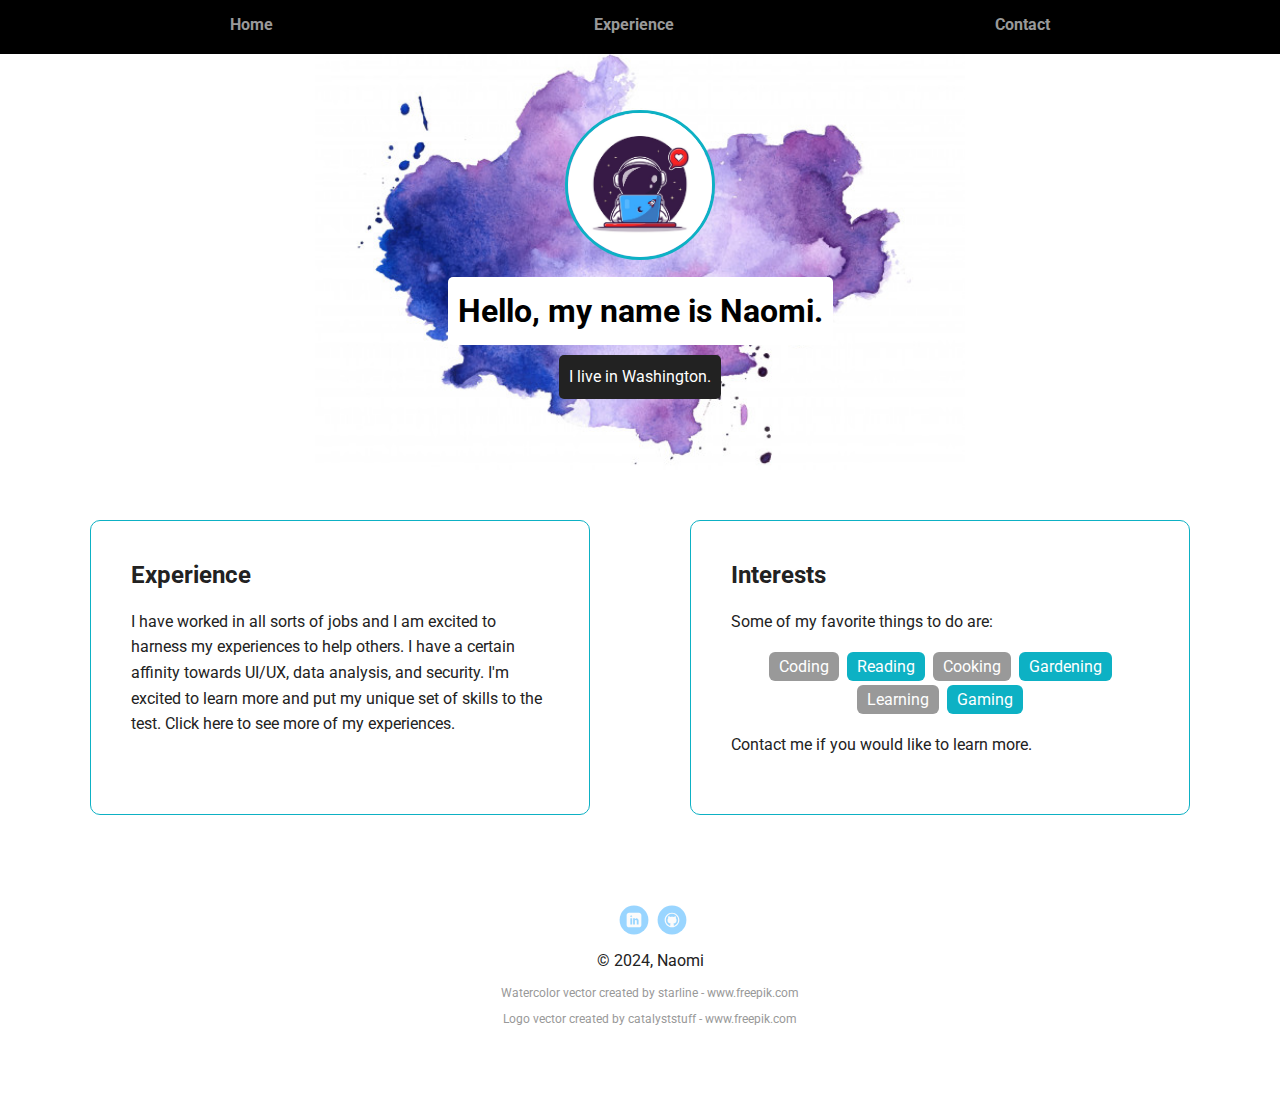
<file: index.html>
<!doctype html>
<html lang="en">
<head>
  <meta charset="utf-8">
  <title>Naomi's Profile</title>
  <meta name="viewport" content="width=device-width, initial-scale=1.0">
  <link rel="stylesheet" href="styles.css">
  <link href="https://fonts.googleapis.com/css?family=Muli%7CRoboto:400,300,500,700,900" rel="stylesheet"></head>
  <body>

    <nav class="main-nav">
        <ul class="nav">
          <li><a href="index.html">Home</a></li>
          <li><a href="experience.html">Experience</a></li>
          <li><a href="contact.html">Contact</a></li>
        </ul>
      </nav>

    <header>
      <img src="images/astro.jpg" alt="Astronaut using laptop." class="profile-image">
      <h1 class="tag name">Hello, my name is Naomi.</h1>
      <p class="tag location">I live in Washington.</p>
    </header>

    <main class="flex">
      <section class="card">
        <h2>Experience</h2>
        <p>I have worked in all sorts of jobs and I am excited to harness my experiences to help others. I have a certain affinity towards UI/UX, data analysis, and security. I'm excited to learn more and put my unique set of skills to the test. Click here to see more of my experiences. </p>
        <p><a class="sectionLink" href="experience.html">Experience</a></p>
      </section> 

      <section class="card">
        <h2>Interests</h2>
        <p>Some of my favorite things to do are:</p>
        <ul class="hobbies">
          <li>Coding</li>
          <li>Reading</li>
          <li>Cooking</li>
          <li>Gardening</li>
          <li>Learning</li>
          <li>Gaming</li>
        </ul>
        <p>Contact me if you would like to learn more.</p>
        <p><a class="sectionLink" href="contact.html">Contact</a></p>
      </section>

    </main>
    <footer>
      <ul>
        <li><a href="https://www.linkedin.com/in/naomi-g-b3905b163" class="social linkedin">LinkedIn</a></li>
        <li><a href="https://www.github.com/365times" class="social github">Github</a></li>
      </ul>
      <p class="copyright"> &copy; 2024, Naomi</p>
      <p class="credits"> <a href="https://www.freepik.com/free-photos-vectors/watercolor">Watercolor vector created by starline - www.freepik.com</a> </p>
      <p class="credits"><a href='https://www.freepik.com/free-photos-vectors/logo'>Logo vector created by catalyststuff - www.freepik.com</a></p>
    </footer>
  </body>
  </html>
</file>
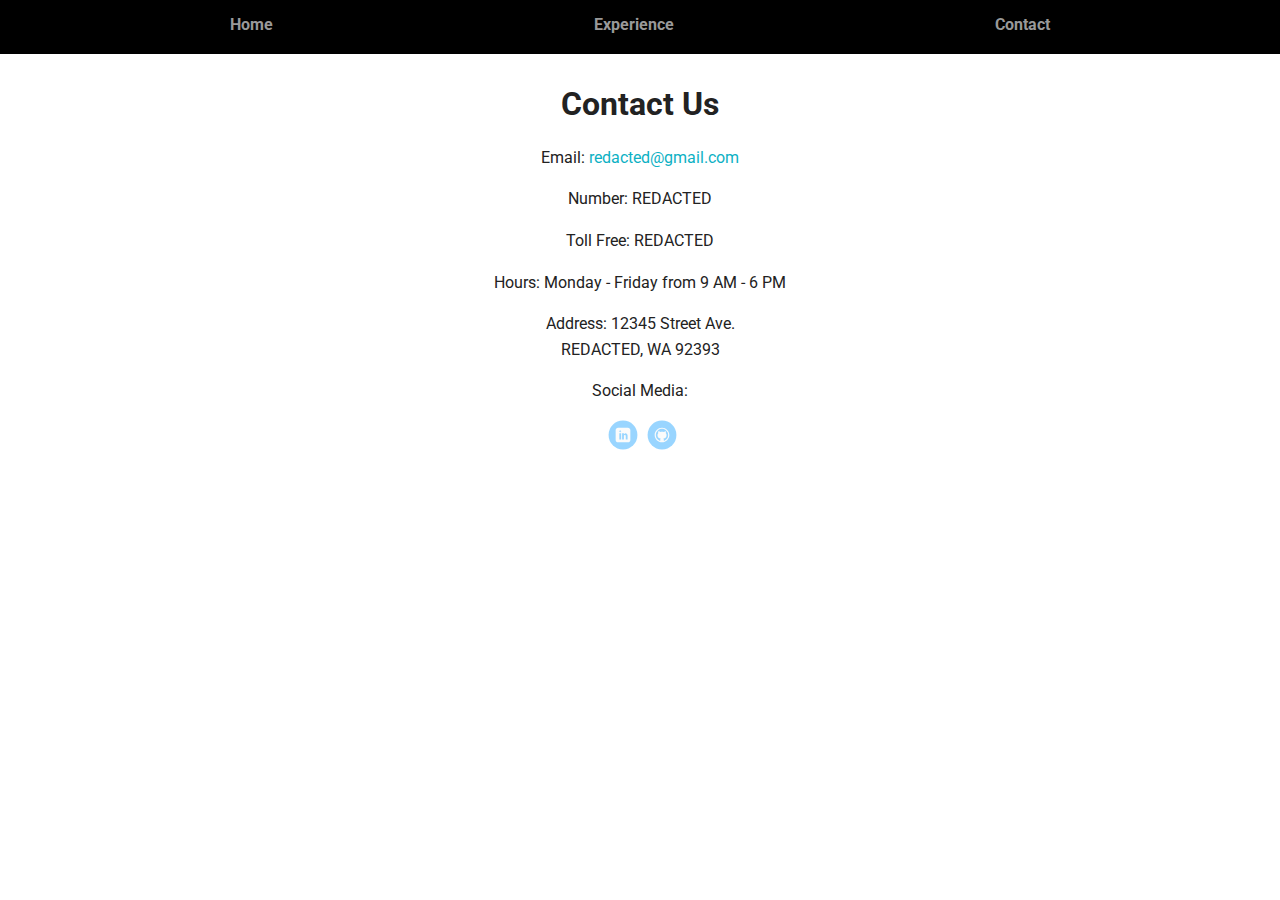
<file: contact.html>
<!DOCTYPE html>
<html lang="en">
<head>
    <meta charset="UTF-8">
    <meta name="viewport" content="width=device-width, initial-scale=1.0">
    <title>Contact</title>
    <link rel="stylesheet" href="styles.css">
    <link href="https://fonts.googleapis.com/css?family=Muli%7CRoboto:400,300,500,700,900" rel="stylesheet">
</head>
<body>
    <nav class="main-nav">
        <ul class="nav">
          <li><a href="index.html">Home</a></li>
          <li><a href="experience.html">Experience</a></li>
          <li><a href="contact.html">Contact</a></li>
        </ul>
    </nav>
    <main class="contact-us">
      <h1>Contact Us</h1>
      <p>Email: <a href="mailto:redacted@gmail.com?subject=Hi%20There!">redacted@gmail.com</a></p>
      <p>Number: REDACTED</p>
      <p>Toll Free: REDACTED</p>
      <p>Hours: Monday - Friday from 9 AM - 6 PM</p>
      <p>Address: 12345 Street Ave. <br>
        REDACTED, WA 92393 </p>
      <p>Social Media:</p>
    <p><a href="https://www.linkedin.com/in/naomi-g-b3905b163" class="social linkedin">LinkedIn</a>
        <a href="https://www.github.com/365times" class="social github">Github</a></p>
    </main>
</body>
</html>
</file>
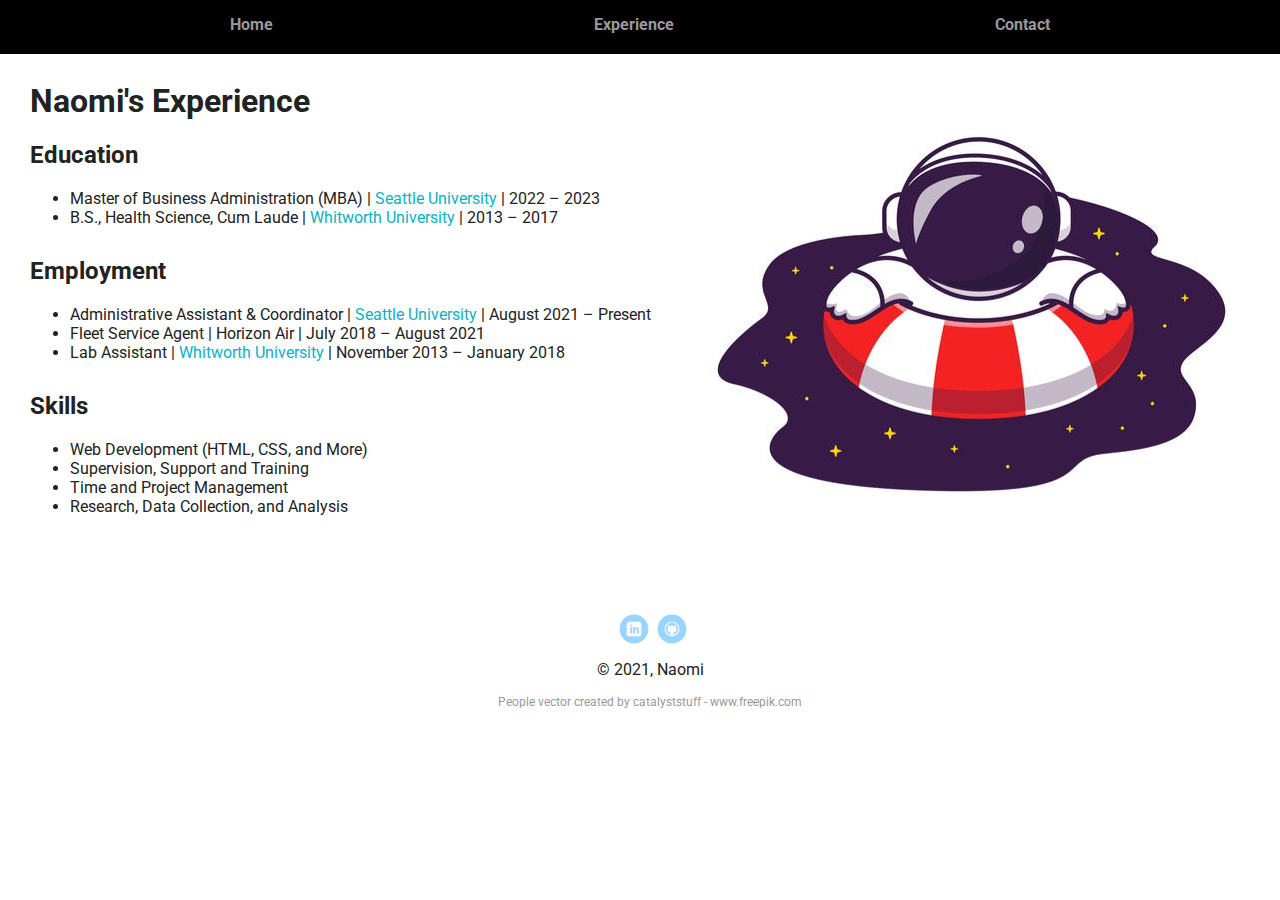
<file: experience.html>
<!DOCTYPE html>
<html lang="en">
<head>
    <meta charset="UTF-8">
    <meta name="viewport" content="width=device-width, initial-scale=1.0">
    <title>Experience</title>
    <link rel="stylesheet" href="styles.css">
    <link href="https://fonts.googleapis.com/css?family=Muli%7CRoboto:400,300,500,700,900" rel="stylesheet">
</head>
<body>
    <nav class="main-nav">
        <ul class="nav">
          <li><a href="index.html">Home</a></li>
          <li><a href="experience.html">Experience</a></li>
          <li><a href="contact.html">Contact</a></li>
        </ul>
    </nav>
  <main class="exp">
    <section class="card-2">
    <h1> Naomi's Experience</h1>
    <h2>Education</h2>
    <ul class="education">
      <li>Master of Business Administration (MBA) | <a href="https://www.seattleu.edu/">Seattle University</a> | 2022 – 2023</li>
      <li>B.S., Health Science, Cum Laude | <a href="https://www.whitworth.edu/">Whitworth University</a> | 2013 – 2017</li>
    </ul>
  </section>
  <section class="card-2">
<h2>Employment</h2>
<ul class="employment">
  <li>Administrative Assistant & Coordinator | <a href="https://www.seattleu.edu/">Seattle University</a> | August 2021 – Present</li>
  <li>Fleet Service Agent | Horizon Air | July 2018 – August 2021</li>
  <li>Lab Assistant | <a href="https://www.whitworth.edu/">Whitworth University</a> | November 2013 – January 2018</li>
</ul>
  </section>
  <section class="card-2">
<h2>Skills</h2>
<ul class="skills">
  <li>Web Development (HTML, CSS, and More)</li>
  <li>Supervision, Support and Training</li>
    <li>Time and Project Management</li>
  <li>Research, Data Collection, and Analysis</li>
  <li class="secret">You are good at finding the secrets! </li>
  <li class="secret">Welcome to the club!!!!!!</li>
  </ul>
  </section>
  </main>
    <footer>
        <ul>
          <li><a href="https://www.linkedin.com/in/naomi-g-b3905b163" class="social linkedin">LinkedIn</a></li>
          <li><a href="https://www.github.com/365times" class="social github">Github</a></li>
        </ul>
        <p class="copyright"> &copy; 2021, Naomi</p>
        <p class="credits"><a href="https://www.freepik.com/free-photos-vectors/people">People vector created by catalyststuff - www.freepik.com</a> </p>
      </footer>
</body>
</html>
</file>
<file: styles.css>
/* Global Layout Set-up */
* { 
  box-sizing: border-box;
}
  
body {
  margin: 0;
  padding: 0;
  text-align: center;
  font-family: 'Roboto', sans-serif;
  color: #222;
  background: #fff;
}
/* Link Styles */

a {
  text-decoration: none;
  color: rgb(13, 177, 196);
}
a:hover {
  color: #999;
}

.credits a {
  color: #999;
}

.credits a:hover {
  color: rgb(13, 177, 196);
}

.contact-us {
  padding-top: 4rem;
}



/* Section Styles */
/* z-index from https://developer.mozilla.org/en-US/docs/Web/CSS/z-index */

.main-nav {
  width: 100%;
  z-index: 1;
  background: black;
  min-height: 30px;
  padding: 10px;
  position: fixed;
  text-align: center;
}

.nav {
  display: flex;
  justify-content: space-around;
  font-weight: 700;
  list-style-type: none;
  margin: 0 auto;
  padding: 0;
}

.nav .name {
    display: block;
    margin-right: auto;
    color: white;
}
.nav li {
  padding: 5px 10px 10px 10px;
}
.nav a {
  transition: all .5s;
  color: #999;
}
.nav a:hover {
  color: rgb(13, 177, 196);
}

header {
  text-align: center;
  background: url('images/hand-painter-colors-watercolor-stain-texture-background_1017-23842.jpg') no-repeat top center ;
  background-size: 650px;
  overflow: hidden;
  padding-top: 60px;
}

.exp {
  background: url(images/astrosurf.jpg) no-repeat top right;
  background-blend-mode: darken;
}

.secret {
  color: #fff;
}

header {
  line-height: 1.5;
}
header .profile-image {
  margin-top: 50px;
  width: 150px;
  height: 150px;
  border-radius: 50%;
  border: 3px solid rgb(13, 177, 196);
  transition: all .5s;
}
header .profile-image:hover {
  transform: scale(1.2);
}
.tag {
  background-color: #fff;
  color: black;
  padding: 10px;
  border-radius: 5px;
  display: table;
  margin: 10px auto;
} 

.tag:hover {
  transform: scale(1.2) rotate(-5deg);
  background-color: rgb(13, 177, 196);
}

.location {
  background-color: #222;
  color: #fff;
}

.location:hover{
  color: #222
}

ul.hobbies {
  padding: 0;
  text-align: center;
}

.hobbies li {
  border-radius: 6px;
  display: inline-block;
  background: rgb(13, 177, 196);
  color: white;
  padding: 5px 10px;
  margin: 2px;
}

.hobbies li:nth-child(odd) {
  background: #999;
}

footer {
  width: 100%;
  min-height: 30px;
  padding: 20px 0 40px 20px;
}

footer .copyright {
  top: -8px;
  font-size: 1rem;
}

footer ul {
  list-style-type: none;
  margin: 0;
  padding: 0;
}

footer ul li {
  display: inline-block;
}

a.social {
  display: inline-block;
  text-indent: -9999px;
  margin-left: 5px;
  width: 30px;
  height: 30px;
  background-size: 30px 30px;
  opacity: .4;
  transition: all .5s;
}
a.linkedin {
  background-image: url(images/linkedin.svg);
}
a.github {
  background-image: url(images/github.svg);
}
a.social:hover {
  opacity: 1;
}
.clearfix {
  clear: both;
}

/* Styles for larger screens */
@media screen and (min-width: 720px) {
  
  .flex {
      display: -ms-flexbox;      /* TWEENER - IE 10 */
      display: flex; 
      max-width: 1200px;
      -ms-flex-pack: distribute;
      justify-content: space-around;
      margin: 0 auto;
  }

  header {
    min-height: 470px;
  }

  .nav {
    max-width: 1200px;
    padding: 0 30px;
  }


  main {
    padding-top: 20px;
  }

  main p {
    line-height: 1.6em;
  }

  footer {
    font-size: 0.75rem;
    max-width: 1200px;
    margin: 40px auto;
  }

}

section.card-2 {
  position: relative;
  margin: 30px;
  padding: 0;
  max-width: 700px;
  text-align: left;
  border-radius: 1px;
  background-color: rgba(0, 0, 0, 0);
}

section.card-2 h1 {
padding-top: 2rem;
}

/* BEGIN CLICKABLE SECTION.CARD, extra note and credits are below*/

section.card {
  position: relative;
  margin: 30px;
  padding: 20px 40px 40px;
  max-width: 500px;
  text-align: left;
  background: #fff;
  border: 1px solid rgb(13, 177, 196);
  border-radius: 10px;
  transition: all .5s;
}

section.card:hover {
  cursor: pointer;
  border-color: #999;
  filter: drop-shadow(0 0 1rem #999);
  /* filter: drop-shadow from https://developer.mozilla.org/en-US/docs/Web/CSS/filter-function/drop-shadow() */
}

a.sectionLink {
   position: absolute;
   width: 100%;
   height: 100%;
   top: 0;
   left: 0;
   text-decoration: none;
   /* Makes sure the link doesn't get underlined */
   z-index: 10;
   background-color: white;
   opacity: 0;
}
/* clickable sectionLink by  Amit Agarwal from https://www.labnol.org/code/19639-turn-div-clickable-link*/
</file>
